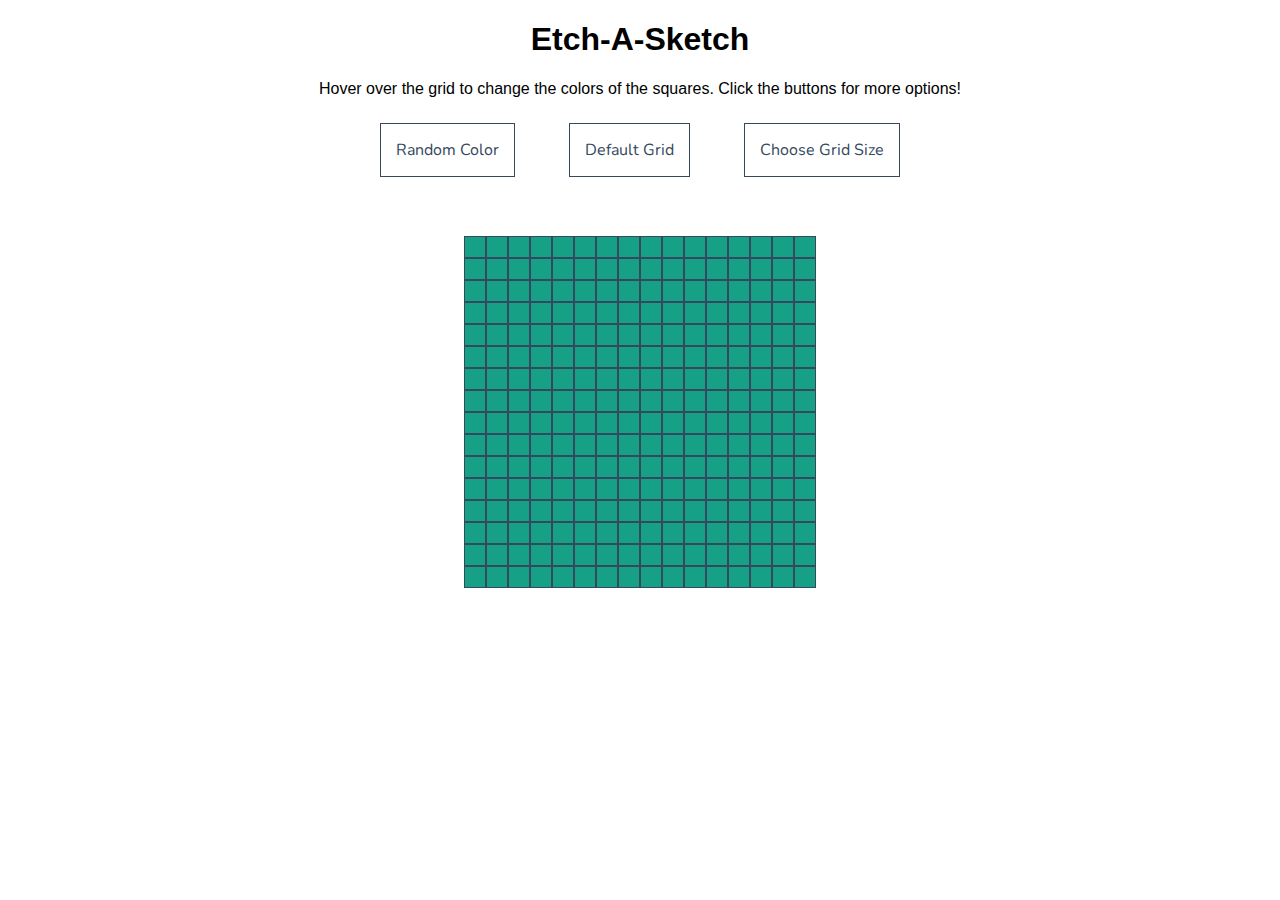
<file: index.html>
<!DOCTYPE html>

<html>
<head>
	<title>Etch-A-Sketch</title>
	<link rel="stylesheet" type="text/css" href="css/normalize.css">
	<link rel="stylesheet" type="text/css" href="css/etch.css">
	<link href='https://fonts.googleapis.com/css?family=Nunito' rel='stylesheet' type='text/css'>
	<script src="https://ajax.googleapis.com/ajax/libs/jquery/1.12.2/jquery.min.js"></script>
</head>
<body>
	<div class="topText">
		<h1>Etch-A-Sketch</h1>
		<p>Hover over the grid to change the colors of the squares. Click the buttons for more options!</p>
	</div>
	<div class="buttonsGroup">
		<div class="button">
			<a href="#" onclick="resetToRandomColors(); return true;">Random Color</a>
		</div>
		<div class="button">
			<a href="#" onclick="resetToDefault(); return true;">Default Grid</a>
		</div>
		<div class="button">
			<a href="#" onclick="chooseGridSize(); return true;">Choose Grid Size</a>
		</div>
	</div>
<script type="text/javascript" src="javascript/etch.js"></script>
</body>
</html>
</file>
<file: css/etch.css>
body {
	display: flex;
	flex-flow: column;
}

.topText {
	order: 1;
	text-align: center;
}


.container {
	height: 352px;
	width: 352px;
	background-color: #34495e;
	margin: 50px auto 0 auto;
	order: 3;
}

.square {
	background: #16a085;
	height: 20px;
	width: 20px;
	display: inline-block;
	margin: 1px;
	float: left;
}
.hoverColor {
	background-color: #ecf0f1;
}
.buttonsGroup {
	order: 2;
	text-align: center;
}

.button {
	text-align: center;
	margin: 25px;
	display: inline-block;
}

a {
	color: #34495e;
	border: 1px solid #34495e;
	padding: 15px;
	text-decoration: none;
	font-family: 'Nunito', sans-serif;
	transition: .2s ease-out;
}
a:hover {
	color: #ecf0f1;
	background-color: #34495e;
	transition: .2s;
}
</file>
